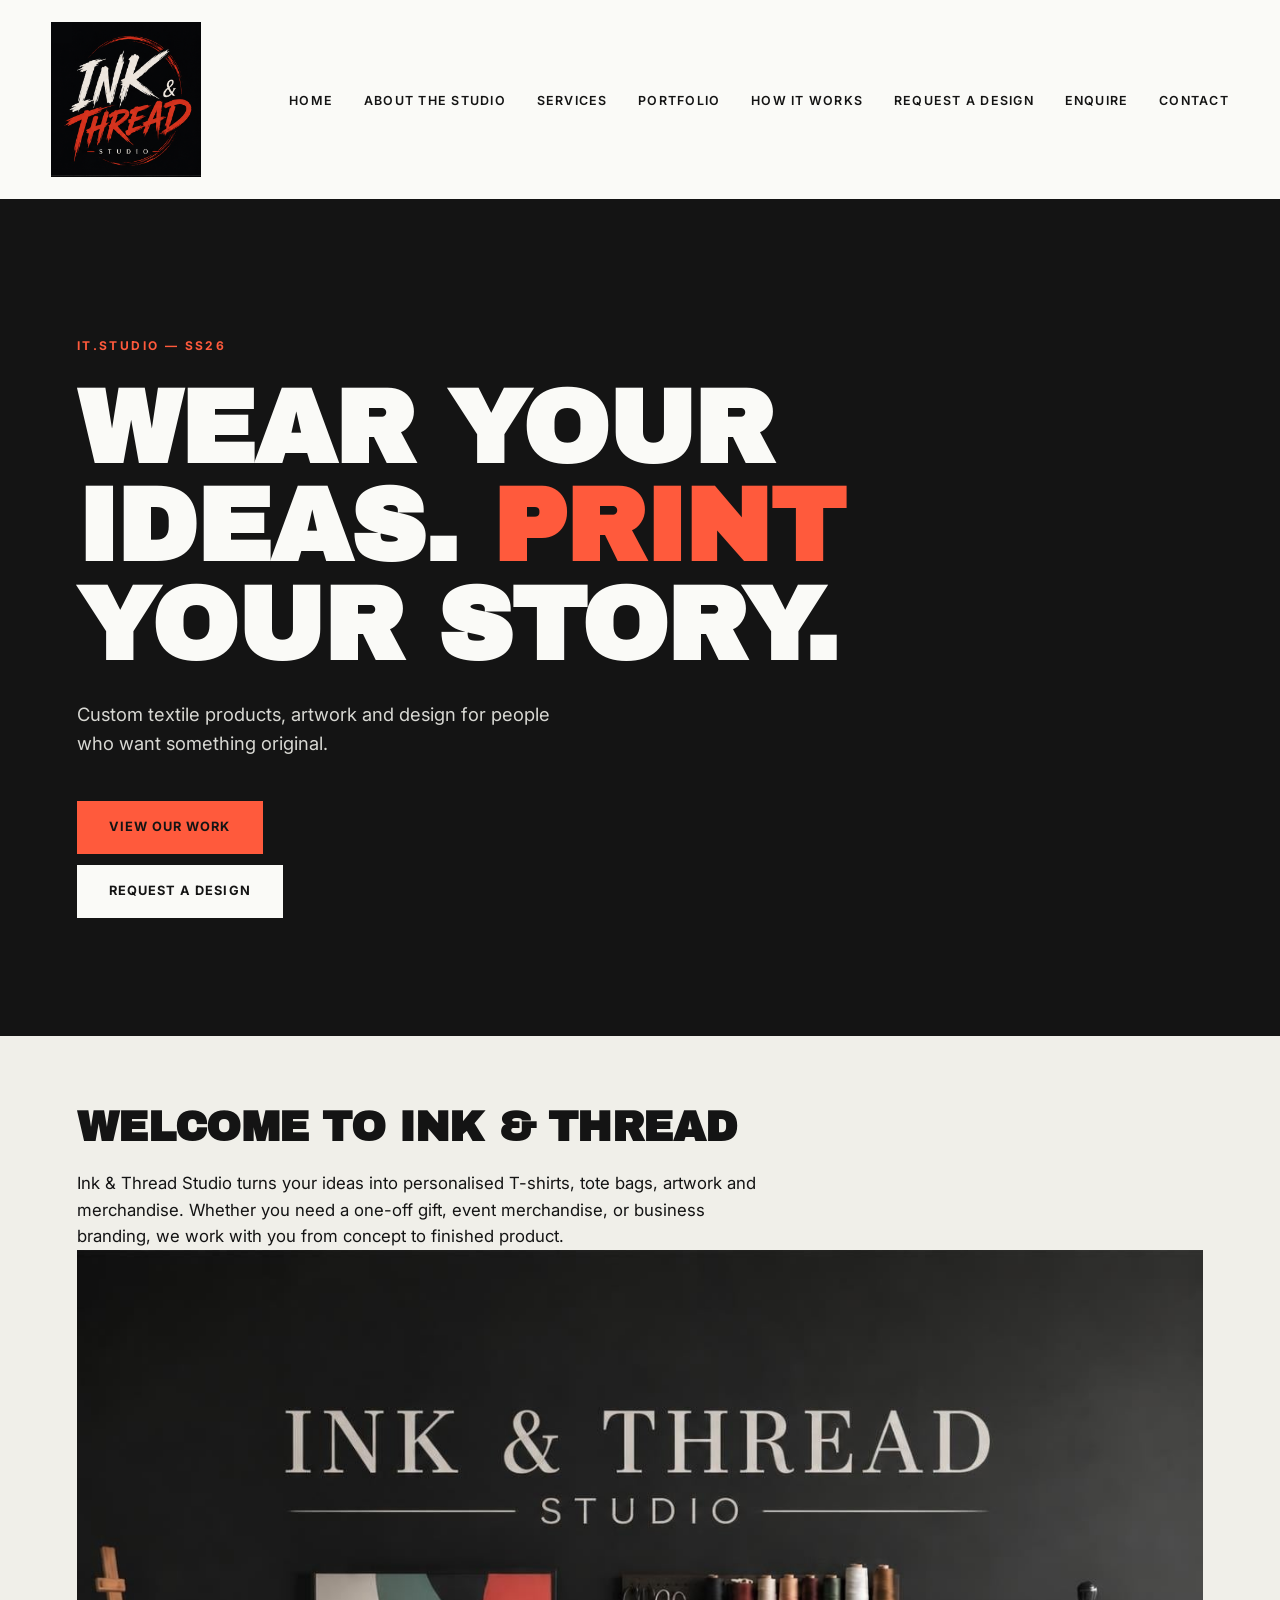
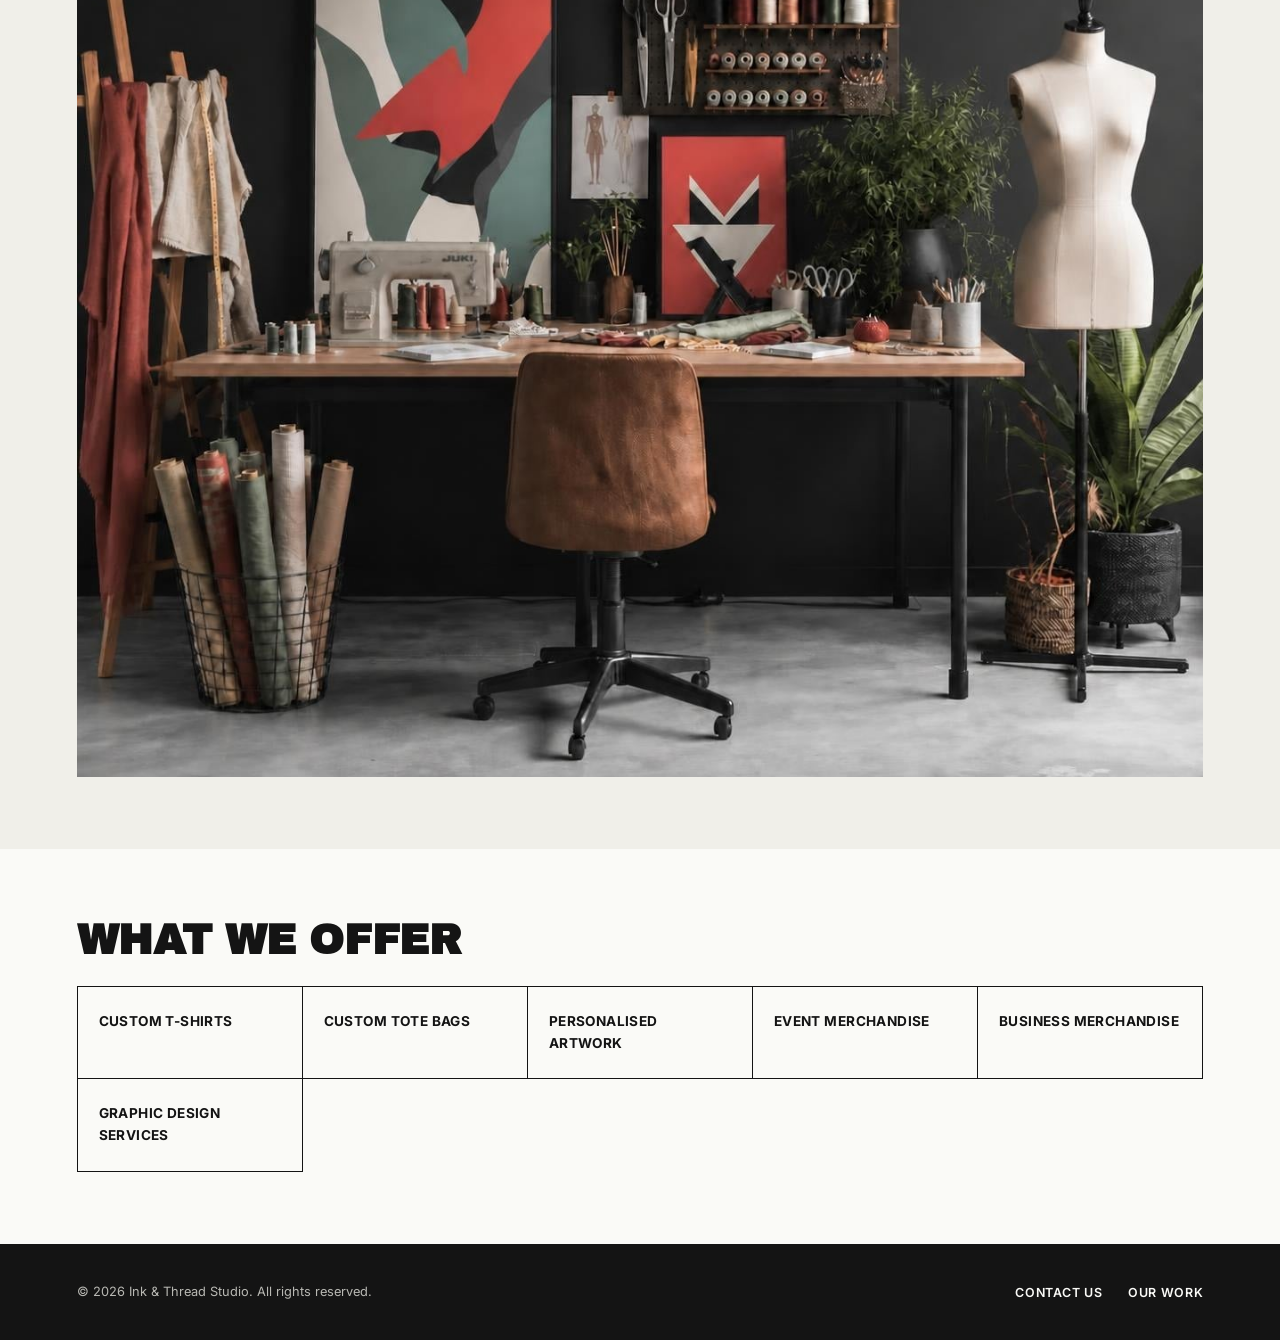
<file: ink-thread-website/index.html>
<!DOCTYPE html>
<html lang="en">
<head>
    <meta charset="UTF-8">
    <meta name="viewport" content="width=device-width, initial-scale=1.0">
    <title>Ink & Thread Studio | Home</title>
    <meta name="description" content="Ink & Thread Studio - custom T-shirts, tote bags, artwork and graphic design for individuals and businesses.">

    <link rel="preconnect" href="https://fonts.googleapis.com">
    <link rel="preconnect" href="https://fonts.gstatic.com" crossorigin>
    <link href="https://fonts.googleapis.com/css2?family=Archivo+Black&family=Inter:wght@400;500;600;700&display=swap" rel="stylesheet">
    <link rel="stylesheet" href="css/style.css">
</head>
<body>

    <!-- Site header: logo and main navigation, identical across every page -->
    <header>
        <div class="header-inner">
            <div class="logo">
    <a href="index.html">
        <img src="images/logo4.png" alt="Ink & Thread Studio">
    </a>
</div>
            <input type="checkbox" id="nav-toggle" class="nav-toggle">
            <label for="nav-toggle" class="nav-toggle-label" aria-label="Toggle navigation">
                <span></span>
            </label>
            <nav>
                <ul>
                <li><a href="index.html">Home</a></li>
                <li><a href="about.html">About the Studio</a></li>
                <li><a href="services.html">Services</a></li>
                <li><a href="portfolio.html">Portfolio</a></li>
                <li><a href="how-it-works.html">How It Works</a></li>
                <li><a href="request-design.html">Request a Design</a></li>
                <li><a href="enquiry.html">Enquire</a></li>
                <li><a href="contact.html">Contact</a></li>
                </ul>
            </nav>
        </div>
    </header>

    <!-- Main page content -->
    <main>
        <!-- Hero section: introduces the studio with its tagline and primary calls-to-action -->
        <section class="hero">
            <h1>Wear Your Ideas. <span class="accent">Print</span> Your Story.</h1>
            <p>Custom textile products, artwork and design for people who want something original.</p>
            <a href="portfolio.html" class="btn">View Our Work</a>
            <a href="request-design.html" class="btn">Request a Design</a>
        </section>

        <!-- Brief welcome message summarising what Ink & Thread Studio offers -->
        <section class="intro">
            <h2>Welcome to Ink & Thread</h2>
            <p>
                Ink & Thread Studio turns your ideas into personalised T-shirts, tote bags, artwork
                and merchandise. Whether you need a one-off gift, event merchandise, or business
                branding, we work with you from concept to finished product.
            </p>
            <img src="images/studio-workbench.jpg" alt="Ink & Thread Studio workbench with fabric samples, ink and a half-finished custom T-shirt print">
        </section>

        <!-- Quick-glance overview of the core services, linking visitors to the full Services page -->
        <section class="featured-services">
            <h2>What We Offer</h2>
            <ul>
                <li>Custom T-Shirts</li>
                <li>Custom Tote Bags</li>
                <li>Personalised Artwork</li>
                <li>Event Merchandise</li>
                <li>Business Merchandise</li>
                <li>Graphic Design Services</li>
            </ul>
        </section>
    </main>

    <!-- Site footer: copyright and quick links -->
    <footer>
        <p>&copy; 2026 Ink & Thread Studio. All rights reserved.</p>
        <nav>
            <ul>
                <li><a href="contact.html">Contact Us</a></li>
                <li><a href="portfolio.html">Our Work</a></li>
            </ul>
        </nav>
    </footer>

    <script src="js/script.js"></script>
</body>
</html>
</file>
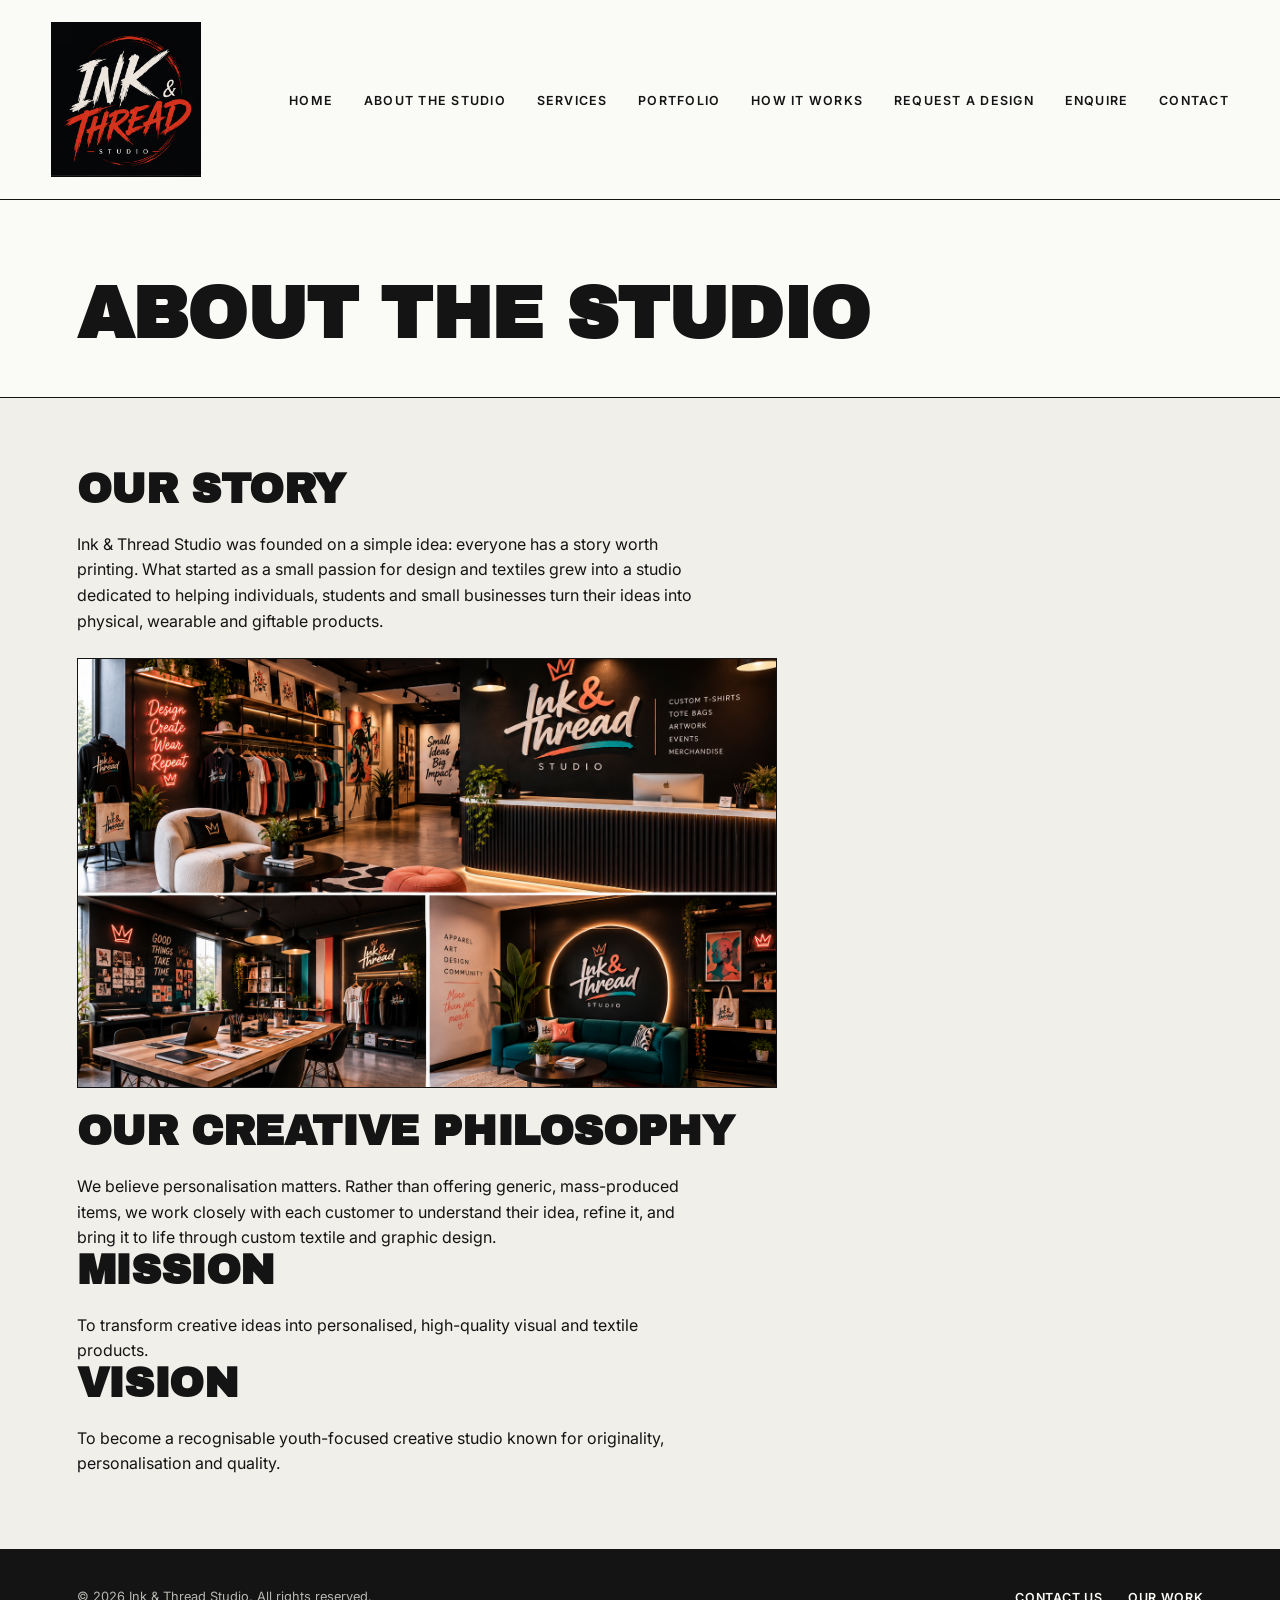
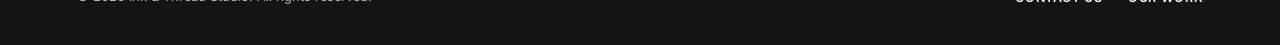
<file: ink-thread-website/about.html>
<!DOCTYPE html>
<html lang="en">
<head>
    <meta charset="UTF-8">
    <meta name="viewport" content="width=device-width, initial-scale=1.0">
    <title>Ink & Thread Studio | About the Studio</title>
    <meta name="description" content="Learn about Ink & Thread Studio's creative philosophy and approach to personalised design.">

    <link rel="preconnect" href="https://fonts.googleapis.com">
    <link rel="preconnect" href="https://fonts.gstatic.com" crossorigin>
    <link href="https://fonts.googleapis.com/css2?family=Archivo+Black&family=Inter:wght@400;500;600;700&display=swap" rel="stylesheet">
    <link rel="stylesheet" href="css/style.css">
</head>
<body>

    <!-- Site header: logo and main navigation, identical across every page -->
    <header>
        <div class="header-inner">
            <div class="logo">
    <a href="index.html">
        <img src="images/logo4.png" alt="Ink & Thread Studio">
    </a>
</div>
            <input type="checkbox" id="nav-toggle" class="nav-toggle">
            <label for="nav-toggle" class="nav-toggle-label" aria-label="Toggle navigation">
                <span></span>
            </label>
            <nav>
                <ul>
                <li><a href="index.html">Home</a></li>
                <li><a href="about.html">About the Studio</a></li>
                <li><a href="services.html">Services</a></li>
                <li><a href="portfolio.html">Portfolio</a></li>
                <li><a href="how-it-works.html">How It Works</a></li>
                <li><a href="request-design.html">Request a Design</a></li>
                <li><a href="enquiry.html">Enquire</a></li>
                <li><a href="contact.html">Contact</a></li>
                </ul>
            </nav>
        </div>
    </header>

    <!-- Main page content -->
    <main>
        <!-- Page title and short introductory description for this page -->
        <section class="page-heading">
            <h1>About the Studio</h1>
        </section>

        <!-- Studio background, creative philosophy, mission and vision statements -->
        <section class="about-content">
            <h2>Our Story</h2>
            <p>
                Ink & Thread Studio was founded on a simple idea: everyone has a story worth
                printing. What started as a small passion for design and textiles grew into a
                studio dedicated to helping individuals, students and small businesses turn their
                ideas into physical, wearable and giftable products.
            </p>
            <img src="images/studio-space.png" alt="Inside the Ink & Thread Studio workspace, showing design tools and printed fabric samples">

            <h2>Our Creative Philosophy</h2>
            <p>
                We believe personalisation matters. Rather than offering generic, mass-produced
                items, we work closely with each customer to understand their idea, refine it, and
                bring it to life through custom textile and graphic design.
            </p>

            <h2>Mission</h2>
            <p>To transform creative ideas into personalised, high-quality visual and textile products.</p>

            <h2>Vision</h2>
            <p>To become a recognisable youth-focused creative studio known for originality, personalisation and quality.</p>
        </section>
    </main>

    <!-- Site footer: copyright and quick links -->
    <footer>
        <p>&copy; 2026 Ink & Thread Studio. All rights reserved.</p>
        <nav>
            <ul>
                <li><a href="contact.html">Contact Us</a></li>
                <li><a href="portfolio.html">Our Work</a></li>
            </ul>
        </nav>
    </footer>

    <script src="js/script.js"></script>
</body>
</html>
</file>
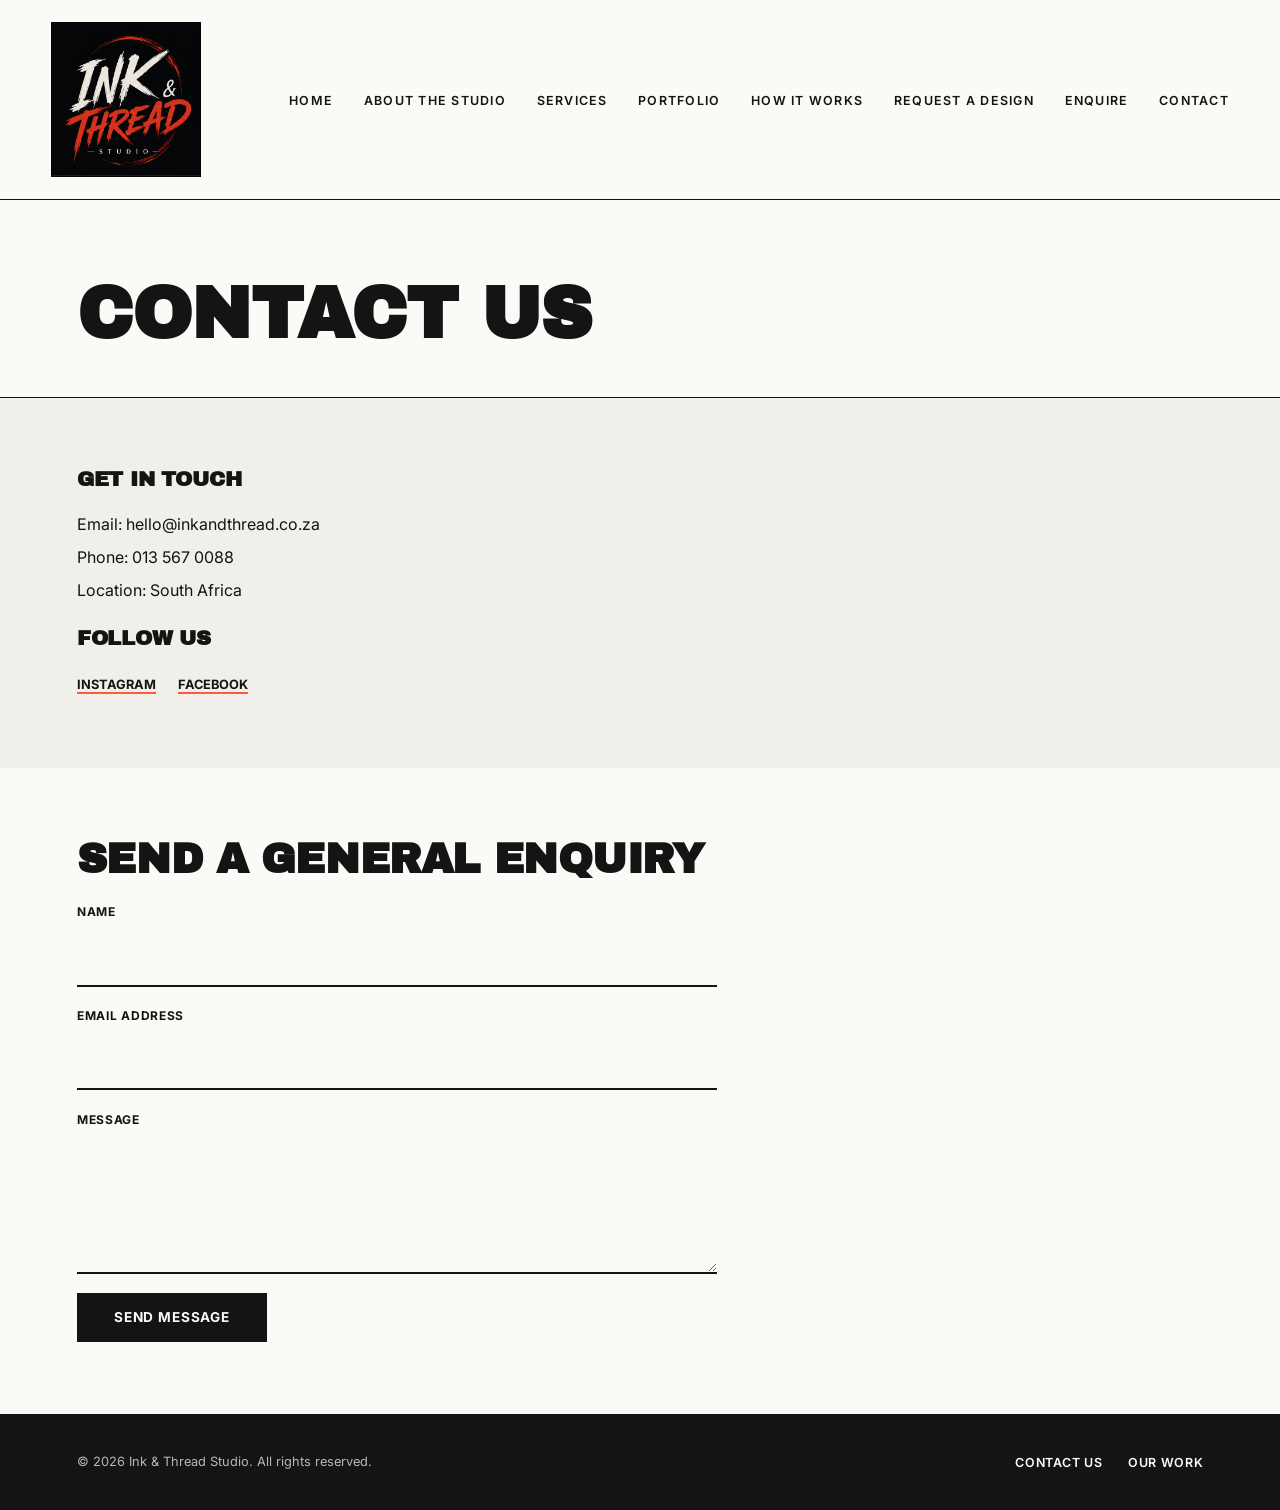
<file: ink-thread-website/contact.html>
<!DOCTYPE html>
<html lang="en">
<head>
    <meta charset="UTF-8">
    <meta name="viewport" content="width=device-width, initial-scale=1.0">
    <title>Ink & Thread Studio | Contact</title>
    <meta name="description" content="Get in touch with Ink & Thread Studio.">

    <link rel="preconnect" href="https://fonts.googleapis.com">
    <link rel="preconnect" href="https://fonts.gstatic.com" crossorigin>
    <link href="https://fonts.googleapis.com/css2?family=Archivo+Black&family=Inter:wght@400;500;600;700&display=swap" rel="stylesheet">
    <link rel="stylesheet" href="css/style.css">
</head>
<body>

    <!-- Site header: logo and main navigation, identical across every page -->
    <header>
        <div class="header-inner">
            <div class="logo">
    <a href="index.html">
        <img src="images/logo4.png" alt="Ink & Thread Studio">
    </a>
</div>
            <input type="checkbox" id="nav-toggle" class="nav-toggle">
            <label for="nav-toggle" class="nav-toggle-label" aria-label="Toggle navigation">
                <span></span>
            </label>
            <nav>
                <ul>
                <li><a href="index.html">Home</a></li>
                <li><a href="about.html">About the Studio</a></li>
                <li><a href="services.html">Services</a></li>
                <li><a href="portfolio.html">Portfolio</a></li>
                <li><a href="how-it-works.html">How It Works</a></li>
                <li><a href="request-design.html">Request a Design</a></li>
                <li><a href="enquiry.html">Enquire</a></li>
                <li><a href="contact.html">Contact</a></li>
                </ul>
            </nav>
        </div>
    </header>

    <!-- Main page content -->
    <main>
        <!-- Page title and short introductory description for this page -->
        <section class="page-heading">
            <h1>Contact Us</h1>
        </section>

        <!-- Studio contact information and social media links -->
        <section class="contact-details">
            <h2>Get in Touch</h2>
            <p>Email: <a href="mailto:hello@inkandthread.co.za">hello@inkandthread.co.za</a></p>
            <p>Phone: 013 567 0088</p>
            <p>Location: South Africa</p>

<h2>Follow Us</h2>
            <ul class="social-links">
                <li><a href="#">Instagram</a></li>
                <li><a href="#">Facebook</a></li>
            </ul>
        </section>

        <!-- General enquiry form for visitors with a quick question -->
        <section class="contact-form">
            <h2>Send a General Enquiry</h2>
            <form action="#" method="post">
                <label for="name">Name</label>
                <input type="text" id="name" name="name" required>

                <label for="email">Email Address</label>
                <input type="email" id="email" name="email" required>

                <label for="message">Message</label>
                <textarea id="message" name="message" rows="5" required></textarea>

                <button type="submit">Send Message</button>
            </form>
        </section>
    </main>

    <!-- Site footer: copyright and quick links -->
    <footer>
        <p>&copy; 2026 Ink & Thread Studio. All rights reserved.</p>
        <nav>
            <ul>
                <li><a href="contact.html">Contact Us</a></li>
                <li><a href="portfolio.html">Our Work</a></li>
            </ul>
        </nav>
    </footer>

    <script src="js/script.js"></script>
</body>
</html>
</file>
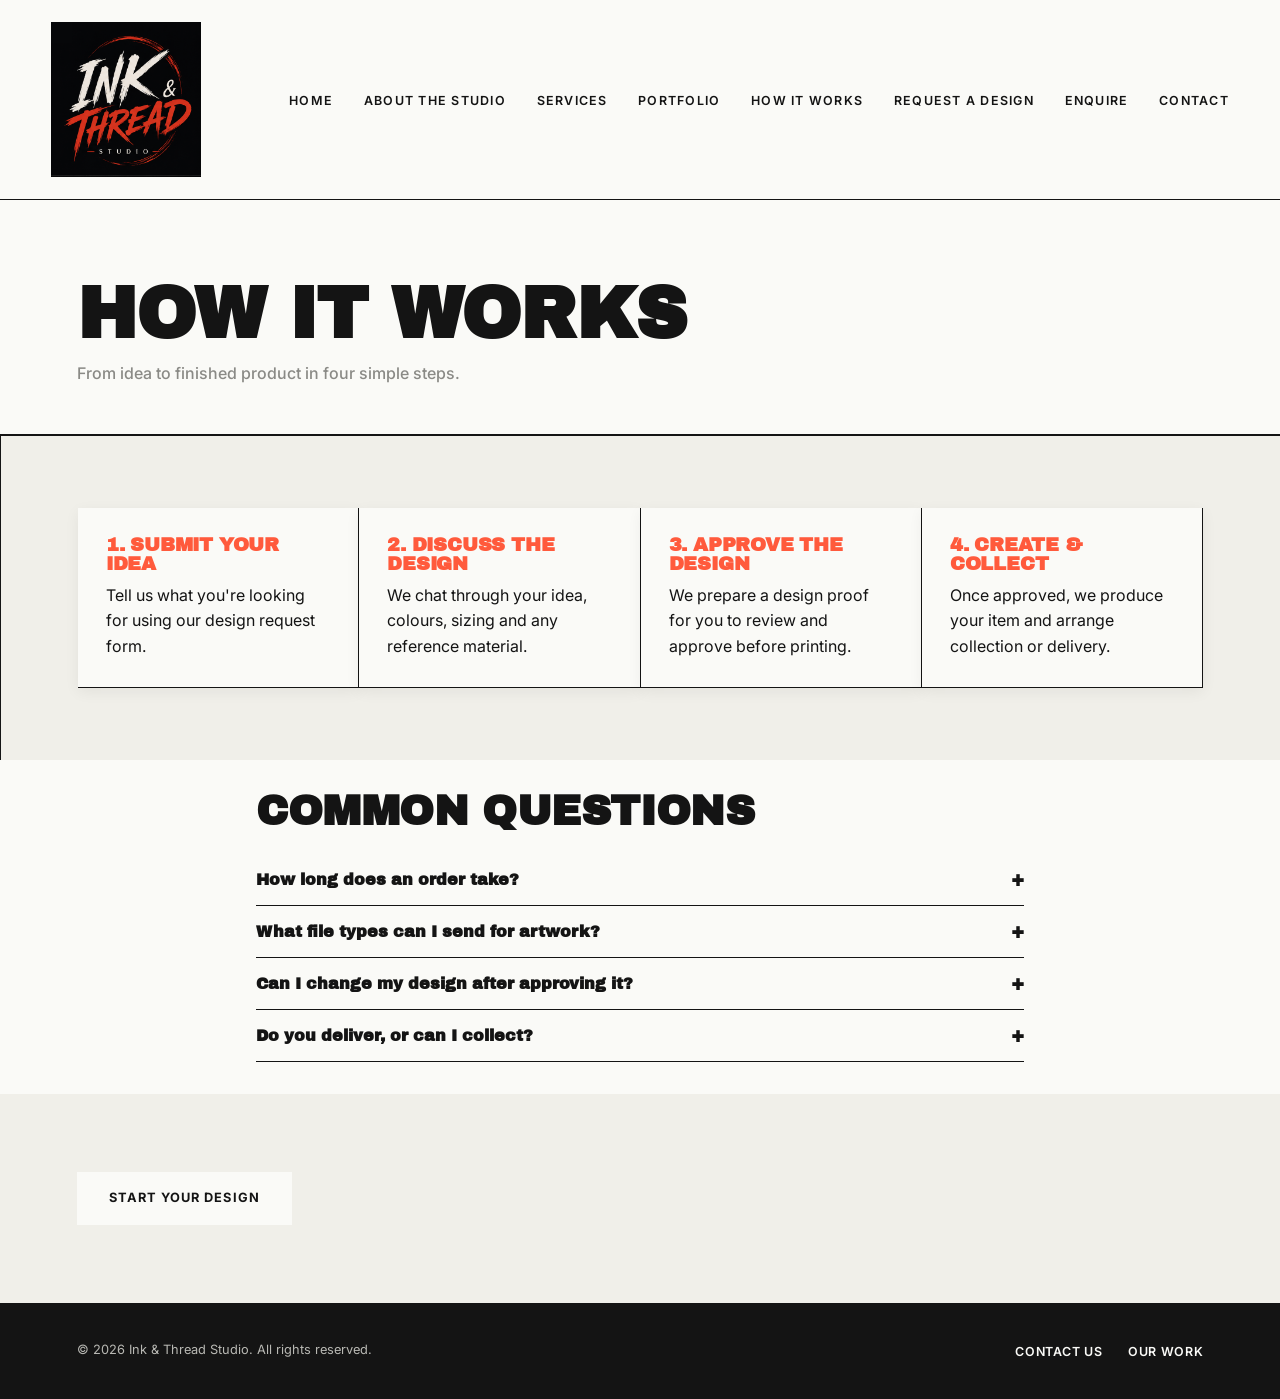
<file: ink-thread-website/how-it-works.html>
<!DOCTYPE html>
<html lang="en">
<head>
    <meta charset="UTF-8">
    <meta name="viewport" content="width=device-width, initial-scale=1.0">
    <title>Ink & Thread Studio | How It Works</title>
    <meta name="description" content="Our simple four-step process from idea to finished custom product, with answers to common questions.">

    <link rel="preconnect" href="https://fonts.googleapis.com">
    <link rel="preconnect" href="https://fonts.gstatic.com" crossorigin>
    <link href="https://fonts.googleapis.com/css2?family=Archivo+Black&family=Inter:wght@400;500;600;700&display=swap" rel="stylesheet">
    <link rel="stylesheet" href="css/style.css">
</head>
<body>

    <!-- Site header: logo and main navigation, identical across every page -->
    <header>
        <div class="header-inner">
            <div class="logo">
    <a href="index.html">
        <img src="images/logo4.png" alt="Ink & Thread Studio">
    </a>
</div>
            <input type="checkbox" id="nav-toggle" class="nav-toggle">
            <label for="nav-toggle" class="nav-toggle-label" aria-label="Toggle navigation">
                <span></span>
            </label>
            <nav>
                <ul>
                <li><a href="index.html">Home</a></li>
                <li><a href="about.html">About the Studio</a></li>
                <li><a href="services.html">Services</a></li>
                <li><a href="portfolio.html">Portfolio</a></li>
                <li><a href="how-it-works.html">How It Works</a></li>
                <li><a href="request-design.html">Request a Design</a></li>
                <li><a href="enquiry.html">Enquire</a></li>
                <li><a href="contact.html">Contact</a></li>
                </ul>
            </nav>
        </div>
    </header>

    <!-- Main page content -->
    <main>
        <!-- Page title and short introductory description for this page -->
        <section class="page-heading">
            <h1>How It Works</h1>
            <p>From idea to finished product in four simple steps.</p>
        </section>

        <!-- The four-step custom order process, from idea to finished product -->
        <section class="process-steps">
            <article class="step">
                <h2>1. Submit Your Idea</h2>
                <p>Tell us what you're looking for using our design request form.</p>
            </article>

            <article class="step">
                <h2>2. Discuss the Design</h2>
                <p>We chat through your idea, colours, sizing and any reference material.</p>
            </article>

            <article class="step">
                <h2>3. Approve the Design</h2>
                <p>We prepare a design proof for you to review and approve before printing.</p>
            </article>

            <article class="step">
                <h2>4. Create & Collect</h2>
                <p>Once approved, we produce your item and arrange collection or delivery.</p>
            </article>
        </section>

        <!-- Common questions. Each button opens or closes its answer. js/accordion.js does the work.
             aria-expanded tells screen readers whether the answer is open; aria-controls links the button to its answer. -->
        <section class="faq-accordion">
            <h2>Common Questions</h2>

            <div class="accordion">
                <div class="accordion-item">
                    <h3>
                        <button type="button" class="accordion-button" aria-expanded="false" aria-controls="faq-turnaround">
                            How long does an order take?
                        </button>
                    </h3>
                    <div class="accordion-panel" id="faq-turnaround" hidden>
                        <p>Turnaround depends on the product and the quantity. Once a design is approved, most items are ready within a few working days. Use the enquiry form to ask for an estimate for your order.</p>
                    </div>
                </div>

                <div class="accordion-item">
                    <h3>
                        <button type="button" class="accordion-button" aria-expanded="false" aria-controls="faq-artwork">
                            What file types can I send for artwork?
                        </button>
                    </h3>
                    <div class="accordion-panel" id="faq-artwork" hidden>
                        <p>Send your artwork as a PNG, JPG or PDF. Larger, high-resolution files print more clearly. If you only have a small image, tell us in the design description and we will check it before printing.</p>
                    </div>
                </div>

                <div class="accordion-item">
                    <h3>
                        <button type="button" class="accordion-button" aria-expanded="false" aria-controls="faq-changes">
                            Can I change my design after approving it?
                        </button>
                    </h3>
                    <div class="accordion-panel" id="faq-changes" hidden>
                        <p>Small changes can be made before printing starts. Once an item is in production, changes may not be possible, so please check your design proof carefully before approving it.</p>
                    </div>
                </div>

                <div class="accordion-item">
                    <h3>
                        <button type="button" class="accordion-button" aria-expanded="false" aria-controls="faq-delivery">
                            Do you deliver, or can I collect?
                        </button>
                    </h3>
                    <div class="accordion-panel" id="faq-delivery" hidden>
                        <p>You can choose to collect your order or have it delivered. We will confirm the delivery options and costs once your order is approved.</p>
                    </div>
                </div>
            </div>
        </section>

        <section class="cta">
            <a href="request-design.html" class="btn">Start Your Design</a>
        </section>
    </main>

    <!-- Site footer: copyright and quick links -->
    <footer>
        <p>&copy; 2026 Ink & Thread Studio. All rights reserved.</p>
        <nav>
            <ul>
                <li><a href="contact.html">Contact Us</a></li>
                <li><a href="portfolio.html">Our Work</a></li>
            </ul>
        </nav>
    </footer>

    <script src="js/script.js"></script>
    <script src="js/accordion.js"></script>
</body>
</html>
</file>
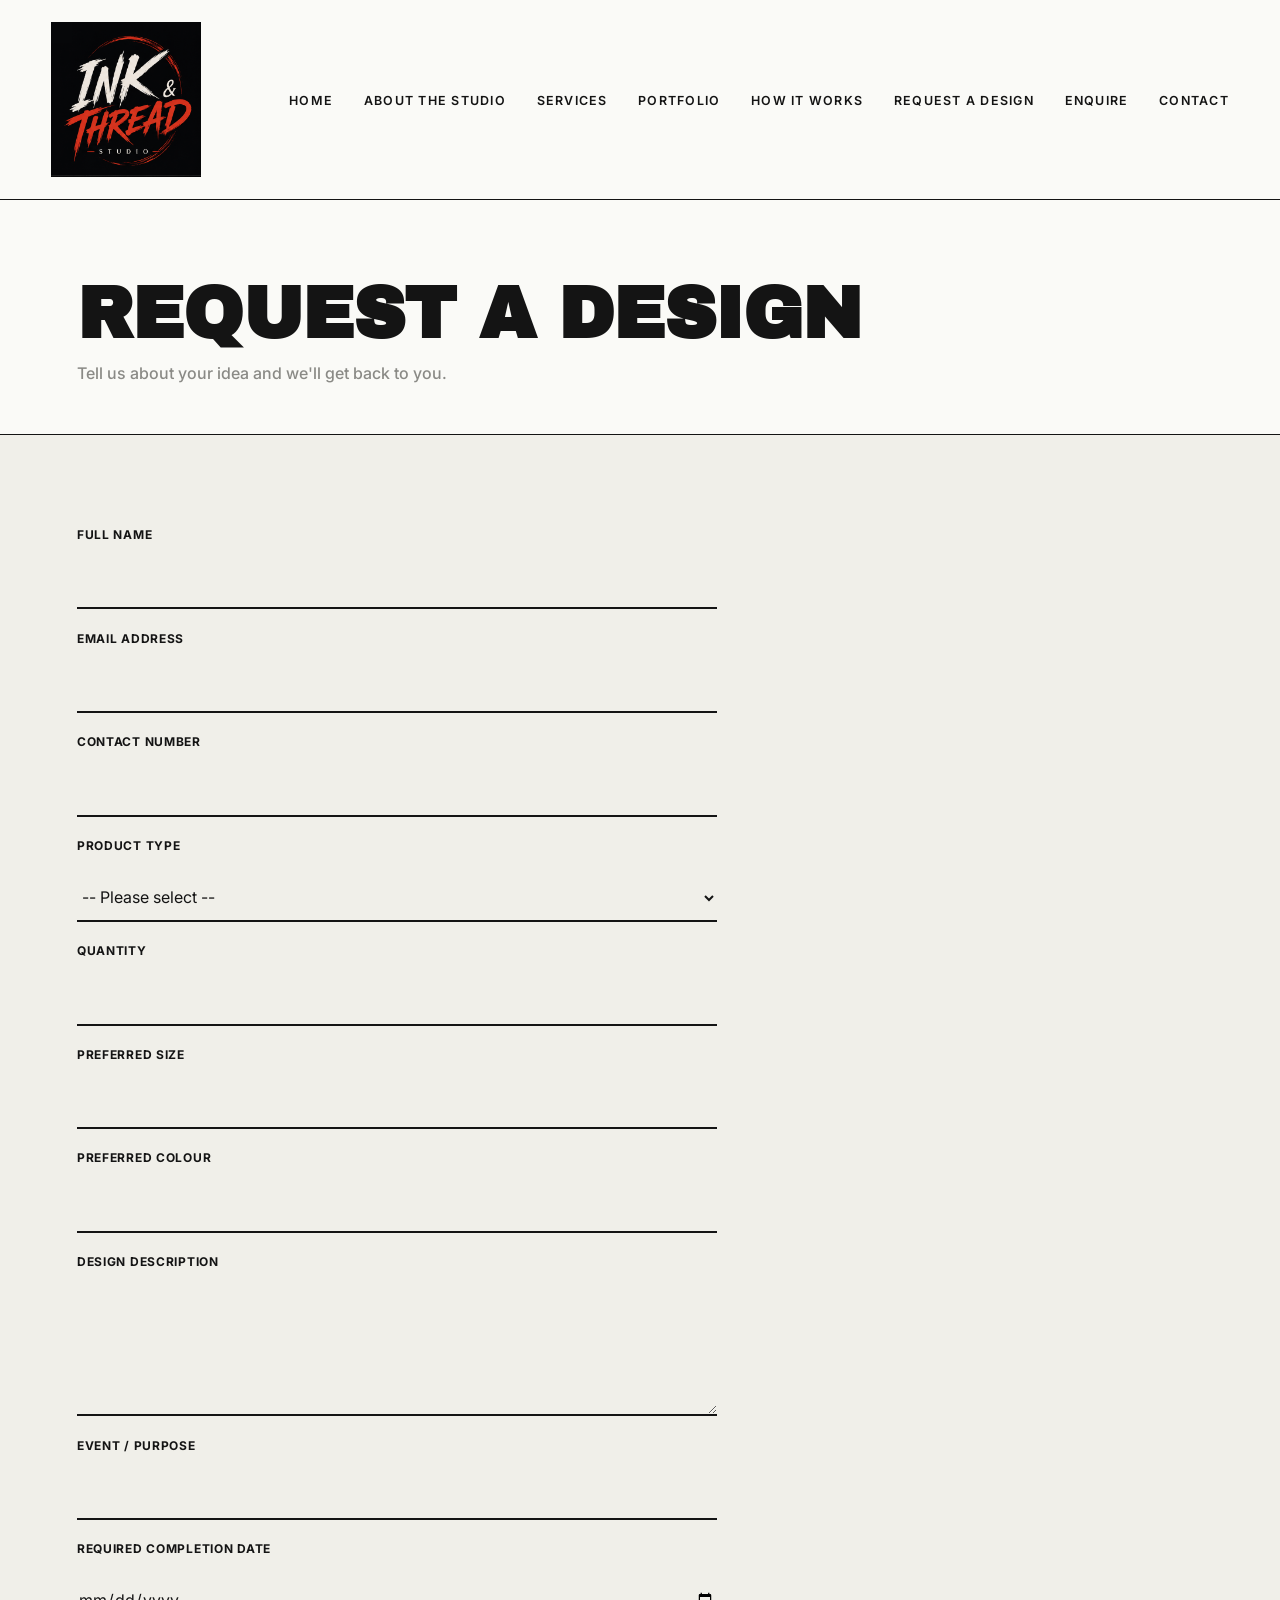
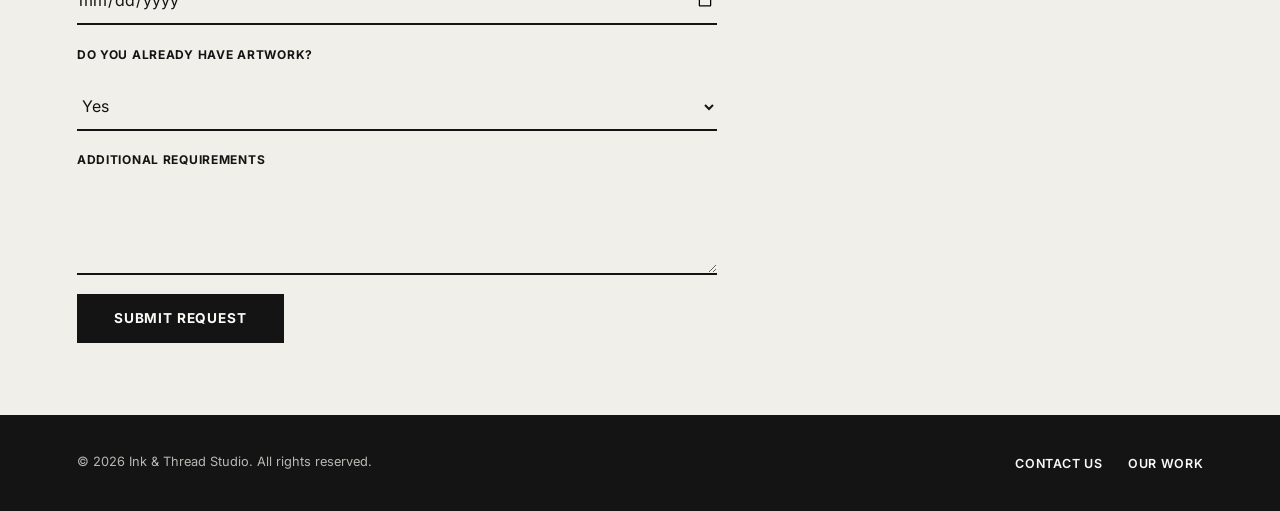
<file: ink-thread-website/request-design.html>
<!DOCTYPE html>
<html lang="en">
<head>
    <meta charset="UTF-8">
    <meta name="viewport" content="width=device-width, initial-scale=1.0">
    <title>Ink & Thread Studio | Request a Design</title>
    <meta name="description" content="Submit a custom design request to Ink & Thread Studio.">

    <link rel="preconnect" href="https://fonts.googleapis.com">
    <link rel="preconnect" href="https://fonts.gstatic.com" crossorigin>
    <link href="https://fonts.googleapis.com/css2?family=Archivo+Black&family=Inter:wght@400;500;600;700&display=swap" rel="stylesheet">
    <link rel="stylesheet" href="css/style.css">
</head>
<body>

    <!-- Site header: logo and main navigation, identical across every page -->
    <header>
        <div class="header-inner">
            <div class="logo">
    <a href="index.html">
        <img src="images/logo4.png" alt="Ink & Thread Studio">
    </a>
</div>
            <input type="checkbox" id="nav-toggle" class="nav-toggle">
            <label for="nav-toggle" class="nav-toggle-label" aria-label="Toggle navigation">
                <span></span>
            </label>
            <nav>
                <ul>
                <li><a href="index.html">Home</a></li>
                <li><a href="about.html">About the Studio</a></li>
                <li><a href="services.html">Services</a></li>
                <li><a href="portfolio.html">Portfolio</a></li>
                <li><a href="how-it-works.html">How It Works</a></li>
                <li><a href="request-design.html">Request a Design</a></li>
                <li><a href="enquiry.html">Enquire</a></li>
                <li><a href="contact.html">Contact</a></li>
                </ul>
            </nav>
        </div>
    </header>

    <!-- Main page content -->
    <main>
        <!-- Page title and short introductory description for this page -->
        <section class="page-heading">
            <h1>Request a Design</h1>
            <p>Tell us about your idea and we'll get back to you.</p>
        </section>

        <!-- Custom design request form collecting full order details from the customer -->
        <section class="design-form">
            <!-- action="#" and method="post" are placeholders: real form handling/validation logic is added in Part 3 -->
            <form action="#" method="post">

                <!-- Contact details: how the studio gets back to the customer -->
                <label for="fullname">Full Name</label>
                <input type="text" id="fullname" name="fullname" required>

                <label for="email">Email Address</label>
                <input type="email" id="email" name="email" required>

                <label for="phone">Contact Number</label>
                <input type="tel" id="phone" name="phone" required>

                <!-- Order details: what is being made, how many, and preferred look -->
                <label for="product-type">Product Type</label>
                <select id="product-type" name="product-type" required>
                    <option value="">-- Please select --</option>
                    <option value="tshirt">Custom T-Shirt</option>
                    <option value="tote">Tote Bag</option>
                    <option value="artwork">Personalised Artwork</option>
                    <option value="event">Event Merchandise</option>
                    <option value="business">Business Merchandise</option>
                </select>

                <label for="quantity">Quantity</label>
                <input type="number" id="quantity" name="quantity" min="1" required>

                <label for="size">Preferred Size</label>
                <input type="text" id="size" name="size">

                <label for="colour">Preferred Colour</label>
                <input type="text" id="colour" name="colour">

                <!-- Creative brief: the actual design idea and context behind the order -->
                <label for="description">Design Description</label>
                <textarea id="description" name="description" rows="5" required></textarea>

                <label for="purpose">Event / Purpose</label>
                <input type="text" id="purpose" name="purpose">

                <label for="deadline">Required Completion Date</label>
                <input type="date" id="deadline" name="deadline">

                <label for="artwork">Do you already have artwork?</label>
                <select id="artwork" name="artwork">
                    <option value="yes">Yes</option>
                    <option value="no">No</option>
                </select>

                <label for="additional">Additional Requirements</label>
                <textarea id="additional" name="additional" rows="3"></textarea>

                <button type="submit">Submit Request</button>
            </form>
        </section>
    </main>

    <!-- Site footer: copyright and quick links -->
    <footer>
        <p>&copy; 2026 Ink & Thread Studio. All rights reserved.</p>
        <nav>
            <ul>
                <li><a href="contact.html">Contact Us</a></li>
                <li><a href="portfolio.html">Our Work</a></li>
            </ul>
        </nav>
    </footer>

    <script src="js/script.js"></script>
</body>
</html>
</file>
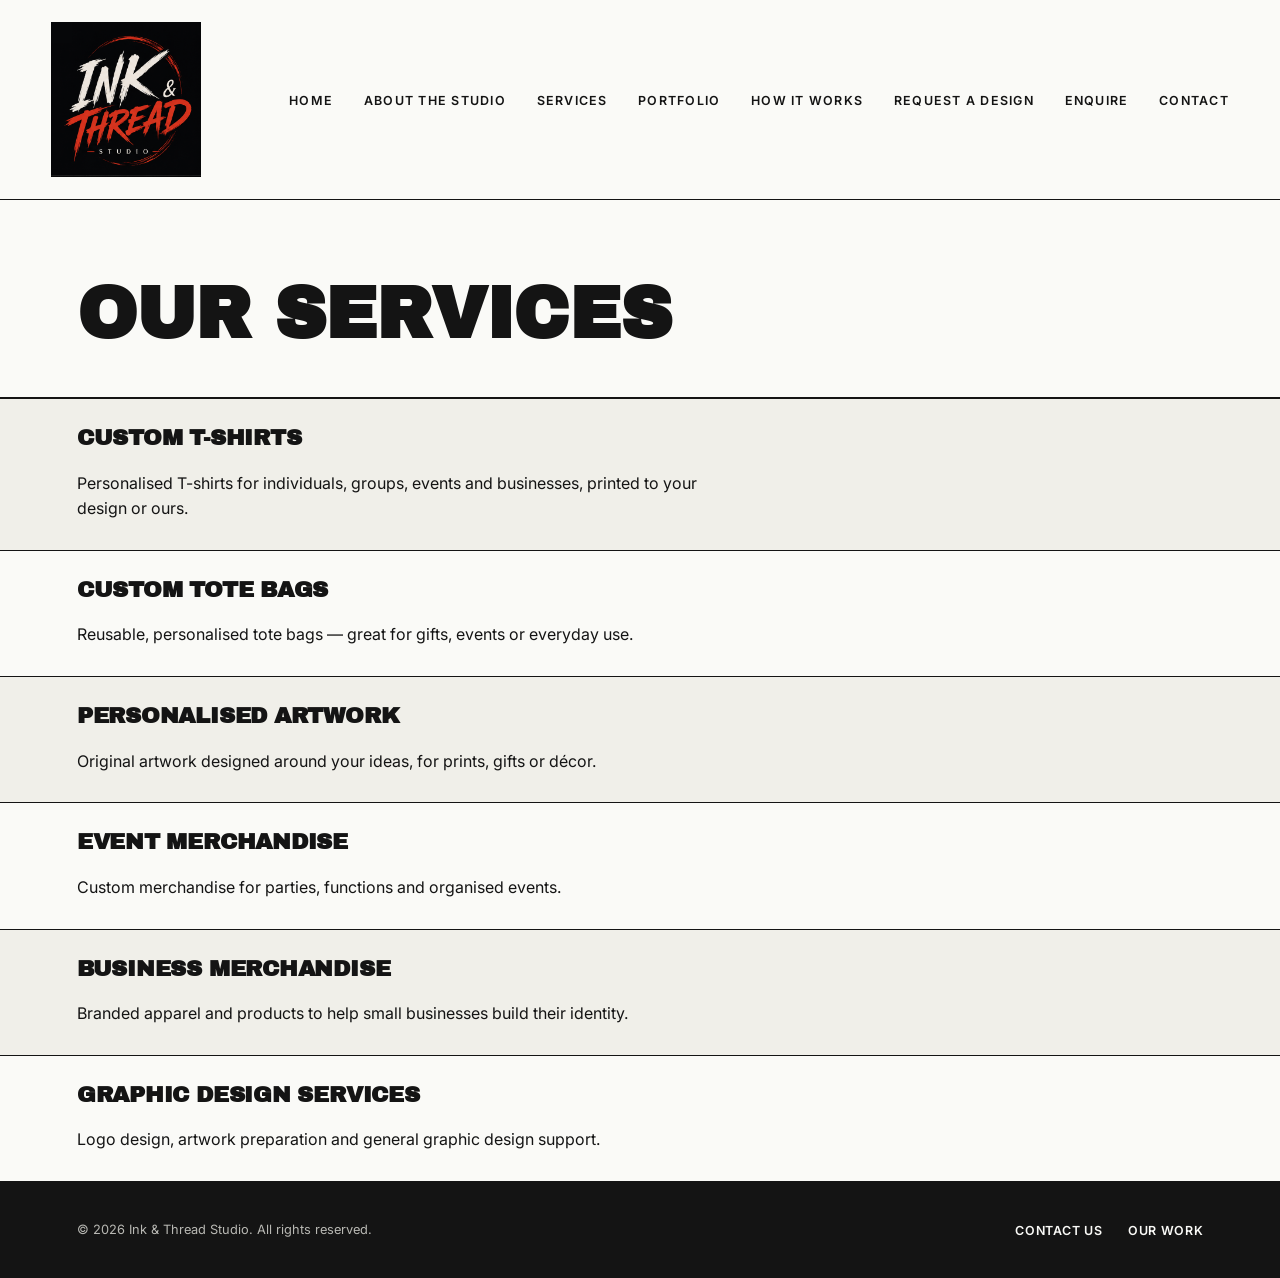
<file: ink-thread-website/services.html>
<!DOCTYPE html>
<html lang="en">
<head>
    <meta charset="UTF-8">
    <meta name="viewport" content="width=device-width, initial-scale=1.0">
    <title>Ink & Thread Studio | Services</title>
    <meta name="description" content="Explore Ink & Thread Studio's services: custom T-shirts, tote bags, artwork, merchandise and graphic design.">

    <link rel="preconnect" href="https://fonts.googleapis.com">
    <link rel="preconnect" href="https://fonts.gstatic.com" crossorigin>
    <link href="https://fonts.googleapis.com/css2?family=Archivo+Black&family=Inter:wght@400;500;600;700&display=swap" rel="stylesheet">
    <link rel="stylesheet" href="css/style.css">
</head>
<body>

    <!-- Site header: logo and main navigation, identical across every page -->
    <header>
        <div class="header-inner">
            <div class="logo">
    <a href="index.html">
        <img src="images/logo4.png" alt="Ink & Thread Studio">
    </a>
</div>
            <input type="checkbox" id="nav-toggle" class="nav-toggle">
            <label for="nav-toggle" class="nav-toggle-label" aria-label="Toggle navigation">
                <span></span>
            </label>
            <nav>
                <ul>
                <li><a href="index.html">Home</a></li>
                <li><a href="about.html">About the Studio</a></li>
                <li><a href="services.html">Services</a></li>
                <li><a href="portfolio.html">Portfolio</a></li>
                <li><a href="how-it-works.html">How It Works</a></li>
                <li><a href="request-design.html">Request a Design</a></li>
                <li><a href="enquiry.html">Enquire</a></li>
                <li><a href="contact.html">Contact</a></li>
                </ul>
            </nav>
        </div>
    </header>

    <!-- Main page content -->
    <main>
        <!-- Page title and short introductory description for this page -->
        <section class="page-heading">
            <h1>Our Services</h1>
        </section>

        <!-- Individual service offering with a short description -->
        <section class="service-item">
            <h2>Custom T-Shirts</h2>
            <p>Personalised T-shirts for individuals, groups, events and businesses, printed to your design or ours.</p>
        </section>

        <!-- Individual service offering with a short description -->
        <section class="service-item">
            <h2>Custom Tote Bags</h2>
            <p>Reusable, personalised tote bags — great for gifts, events or everyday use.</p>
        </section>

        <!-- Individual service offering with a short description -->
        <section class="service-item">
            <h2>Personalised Artwork</h2>
            <p>Original artwork designed around your ideas, for prints, gifts or décor.</p>
        </section>

        <!-- Individual service offering with a short description -->
        <section class="service-item">
            <h2>Event Merchandise</h2>
            <p>Custom merchandise for parties, functions and organised events.</p>
        </section>

        <!-- Individual service offering with a short description -->
        <section class="service-item">
            <h2>Business Merchandise</h2>
            <p>Branded apparel and products to help small businesses build their identity.</p>
        </section>

        <!-- Individual service offering with a short description -->
        <section class="service-item">
            <h2>Graphic Design Services</h2>
            <p>Logo design, artwork preparation and general graphic design support.</p>
        </section>
    </main>

    <!-- Site footer: copyright and quick links -->
    <footer>
        <p>&copy; 2026 Ink & Thread Studio. All rights reserved.</p>
        <nav>
            <ul>
                <li><a href="contact.html">Contact Us</a></li>
                <li><a href="portfolio.html">Our Work</a></li>
            </ul>
        </nav>
    </footer>

    <script src="js/script.js"></script>
</body>
</html>
</file>
<file: ink-thread-website/css/style.css>
/* =========================================================
   INK & THREAD STUDIO — "Modern Fabric Grid" theme
   Editorial, confident, fashion-magazine energy —
   portfolio treated like a swatch grid, bold shifting type.
   ========================================================= */

:root {
    --near-black: #141414;
    --off-white: #fafaf7;
    --coral: #ff5a3c;
    --teal: #2e6b5e;
    --grey: #8a8a86;

    --font-display: 'Archivo Black', sans-serif;
    --font-body: 'Inter', sans-serif;
}

/* ---------- Reset ---------- */
* { box-sizing: border-box; margin: 0; padding: 0; }

html { scroll-behavior: smooth; }

body {
    font-family: var(--font-body);
    background: var(--off-white);
    color: var(--near-black);
    line-height: 1.6;
    -webkit-font-smoothing: antialiased;
}

img { max-width: 100%; display: block; }

a { color: inherit; text-decoration: none; }

ul { list-style: none; }

h1, h2, h3 {
    font-family: var(--font-display);
    text-transform: uppercase;
    line-height: 0.95;
    letter-spacing: -0.01em;
}

/* Accessible focus state everywhere */
a:focus-visible,
button:focus-visible,
input:focus-visible,
textarea:focus-visible,
select:focus-visible {
    outline: 3px solid var(--coral);
    outline-offset: 3px;
}

/* ---------- Header ---------- */
header {
    position: sticky;
    top: 0;
    z-index: 50;
    background: var(--off-white);
    border-bottom: 1px solid var(--near-black);
}

/* .header-inner does the actual flex layout of logo / toggle / nav */
.header-inner {
    display: flex;
    flex-wrap: wrap;
    align-items: center;
    justify-content: space-between;
    gap: 1rem;
    padding: 1.4rem clamp(1.25rem, 4vw, 3.5rem);
}

header .logo a {
    display: block;
    font-family: var(--font-display);
    font-size: 1.3rem;
    text-transform: uppercase;
}

header .logo img {
    width: 150px;
    height: auto;
    display: block;
}

header .logo .amp { color: var(--coral); }

header nav ul {
    display: flex;
    flex-wrap: wrap;
    gap: clamp(1rem, 2.4vw, 2.25rem);
}

header nav a {
    position: relative;
    font-weight: 600;
    font-size: 0.78rem;
    text-transform: uppercase;
    letter-spacing: 0.1em;
}

header nav a::after {
    content: "";
    position: absolute;
    left: 0;
    bottom: -4px;
    height: 2px;
    width: 0;
    background: var(--coral);
    transition: width 0.2s ease;
}

header nav a:hover::after,
header nav a:focus-visible::after {
    width: 100%;
}

header nav a:active {
    color: var(--coral);
}

/* ---------- Mobile nav toggle (hamburger, checkbox hack) ---------- */
.nav-toggle {
    /* visually hidden but still keyboard/checkbox-functional */
    position: absolute;
    opacity: 0;
    pointer-events: none;
}

.nav-toggle-label {
    display: none;
    width: 28px;
    height: 20px;
    position: relative;
    cursor: pointer;
    z-index: 60;
}

.nav-toggle-label span,
.nav-toggle-label span::before,
.nav-toggle-label span::after {
    content: "";
    position: absolute;
    left: 0;
    width: 100%;
    height: 2px;
    background: var(--near-black);
    transition: transform 0.2s ease, opacity 0.2s ease;
}

.nav-toggle-label span { top: 9px; }
.nav-toggle-label span::before { top: -8px; }
.nav-toggle-label span::after { top: 8px; }

.nav-toggle:checked ~ .nav-toggle-label span {
    background: transparent;
}

.nav-toggle:checked ~ .nav-toggle-label span::before {
    transform: translateY(8px) rotate(45deg);
    background: var(--coral);
}

.nav-toggle:checked ~ .nav-toggle-label span::after {
    transform: translateY(-8px) rotate(-45deg);
    background: var(--coral);
}

.nav-toggle-label:focus-visible {
    outline: 3px solid var(--coral);
    outline-offset: 3px;
}

/* ---------- Hero (homepage) ---------- */
.hero {
    position: relative;
    background: var(--near-black);
    color: var(--off-white);
    padding: clamp(4rem, 11vw, 8.5rem) clamp(1.25rem, 6vw, 5rem) clamp(4.5rem, 10vw, 7rem);
    display: flex;
    flex-direction: column;
    align-items: flex-start;
}

.hero::before {
    content: "IT.STUDIO — SS26";
    display: block;
    font-family: var(--font-body);
    font-weight: 700;
    font-size: 0.75rem;
    letter-spacing: 0.2em;
    color: var(--coral);
    margin-bottom: 1.5rem;
}

.hero h1 {
    font-size: clamp(2.8rem, 9vw, 6.5rem);
    max-width: 14ch;
    margin-bottom: 1.5rem;
}

.hero h1 .accent { color: var(--coral); -webkit-text-stroke: 0; }

.hero p {
    max-width: 42ch;
    font-size: clamp(1rem, 1.6vw, 1.15rem);
    font-weight: 400;
    color: #d8d8d3;
    margin-bottom: 2.25rem;
}

/* ---------- Buttons ---------- */
.btn {
    position: relative;
    display: inline-block;
    font-family: var(--font-body);
    font-weight: 700;
    font-size: 0.8rem;
    text-transform: uppercase;
    letter-spacing: 0.08em;
    color: var(--near-black);
    background: var(--off-white);
    border: 2px solid var(--off-white);
    padding: 0.9rem 1.9rem;
    margin: 0.35rem 0.6rem 0.35rem 0;
    transition: background 0.2s ease, color 0.2s ease, border-color 0.2s ease, transform 0.1s ease;
}

.hero .btn:first-of-type {
    background: var(--coral);
    border-color: var(--coral);
    color: var(--near-black);
}

.btn:hover, .btn:focus-visible {
    background: transparent;
    color: var(--off-white);
}

.hero .btn:first-of-type:hover {
    color: var(--coral);
}
.about-content img,
.hero img {
    width: 100%;
    max-width: 700px;
    height: 430px;
    object-fit: cover;
    margin: 1.5rem 0;
    border: 1px solid var(--near-black);
}


/* :active gives immediate "pressed" feedback the moment a button is
   clicked/tapped, distinct from the :hover state that precedes it */
.btn:active {
    transform: scale(0.96);
}

/* ---------- Page heading (inner pages) ---------- */
.page-heading {
    background: var(--off-white);
    padding: clamp(3rem, 7vw, 5rem) clamp(1.25rem, 6vw, 5rem) clamp(2rem, 5vw, 3rem);
    border-bottom: 1px solid var(--near-black);
}

.page-heading h1 {
    font-size: clamp(2.4rem, 7vw, 4.5rem);
    color: var(--near-black);
}

.page-heading p {
    margin-top: 0.75rem;
    color: var(--grey);
    max-width: 50ch;
    font-weight: 500;
}

/* ---------- General sections ---------- */
main > section {
    padding: clamp(2.75rem, 6vw, 4.5rem) clamp(1.25rem, 6vw, 5rem);
}

main > section:nth-of-type(even):not(.hero):not(.page-heading) {
    background: #f0efe9;
}

section h2 {
    font-size: clamp(1.6rem, 3.6vw, 2.6rem);
    margin-bottom: 1.4rem;
}

section p { max-width: 62ch; }

/* ---------- Intro / featured services (home) ---------- */
.intro p { font-size: 1.05rem; }

.featured-services ul {
    display: grid;
    grid-template-columns: repeat(auto-fit, minmax(200px, 1fr));
    gap: 0;
    margin-top: 1.6rem;
    border-top: 1px solid var(--near-black);
    border-left: 1px solid var(--near-black);
}

.featured-services li {
    background: var(--off-white);
    border-right: 1px solid var(--near-black);
    border-bottom: 1px solid var(--near-black);
    padding: 1.5rem 1.3rem;
    font-weight: 700;
    text-transform: uppercase;
    font-size: 0.85rem;
    letter-spacing: 0.03em;
    transition: background 0.2s ease, color 0.2s ease;
}

.featured-services li:hover {
    background: var(--near-black);
    color: var(--off-white);
}

/* ---------- Services page ---------- */
/* .service-item (a class selector) already beats `main > section` (two
   element selectors) on specificity, so no !important is needed here —
   see slide 39 of the CSS Fundamentals deck ("do not solve every conflict
   with !important"). */
.service-item {
    padding-top: 1.75rem;
    padding-bottom: 1.75rem;
    border-top: 1px solid var(--near-black);
}

.service-item:last-of-type { border-bottom: 1px solid var(--near-black); }

.service-item h2 { font-size: 1.4rem; }

/* ---------- Portfolio: fabric swatch grid ---------- */
.portfolio-filters ul {
    display: flex;
    flex-wrap: wrap;
    gap: 0.5rem;
}

.portfolio-filters li {
    border: 1.5px solid var(--near-black);
    padding: 0.5rem 1.3rem;
    font-weight: 700;
    text-transform: uppercase;
    font-size: 0.78rem;
    letter-spacing: 0.05em;
    cursor: pointer;
    transition: background 0.2s ease, color 0.2s ease;
}

.portfolio-filters li:hover {
    background: var(--near-black);
    color: var(--off-white);
}

.portfolio-gallery {
    display: grid;
    grid-template-columns: repeat(6, 1fr);
    gap: 2px;
    background: var(--near-black);
}

.portfolio-item {
    position: relative;
    background: var(--off-white);
    overflow: hidden;
}

/* asymmetric swatch sizing — first item large, rhythm across the grid */
.portfolio-item:nth-child(1) { grid-column: span 4; grid-row: span 2; }
.portfolio-item:nth-child(2) { grid-column: span 2; }
.portfolio-item:nth-child(3) { grid-column: span 2; }
.portfolio-item:nth-child(4) { grid-column: span 4; }

.portfolio-item img {
    width: 100%;
    height: 100%;
    aspect-ratio: 1 / 1;
    object-fit: cover;
    transition: transform 0.4s ease;
}

.portfolio-item:hover img { transform: scale(1.06); }

.portfolio-item h3 {
    position: absolute;
    left: 0; bottom: 0; right: 0;
    background: rgba(20,20,20,0.85);
    color: var(--off-white);
    font-size: 0.8rem;
    text-transform: none;
    font-family: var(--font-body);
    font-weight: 600;
    padding: 0.75rem 1rem;
    transform: translateY(100%);
    transition: transform 0.3s ease;
}

.portfolio-item:hover h3 { transform: translateY(0); }

@media (max-width: 700px) {
    .portfolio-gallery { grid-template-columns: repeat(2, 1fr); }
    .portfolio-item:nth-child(1) { grid-column: span 2; }
    .portfolio-item:nth-child(2),
    .portfolio-item:nth-child(3),
    .portfolio-item:nth-child(4) { grid-column: span 1; }
}

/* ---------- How It Works ---------- */
.process-steps {
    display: grid;
    grid-template-columns: repeat(auto-fit, minmax(220px, 1fr));
    gap: 0;
    border-top: 1px solid var(--near-black);
    border-left: 1px solid var(--near-black);
}

.process-steps .step {
    background: var(--off-white);
    border-right: 1px solid var(--near-black);
    border-bottom: 1px solid var(--near-black);
    padding: 1.75rem;
    /* box-shadow + transform on hover: adds depth and gives clear feedback
       that the card is interactive, without overdoing the effect */
    box-shadow: 0 4px 14px rgba(20, 20, 20, 0.06);
    transition: transform 0.2s ease, box-shadow 0.2s ease;
}

.process-steps .step:hover {
    transform: translateY(-4px);
    box-shadow: 0 10px 24px rgba(20, 20, 20, 0.12);
}

.process-steps h2 {
    font-size: 1.2rem;
    color: var(--coral);
    margin-bottom: 0.6rem;
}

.cta { text-align: left; }

/* ---------- Forms (Request a Design + Contact) ---------- */
form {
    display: flex;
    flex-direction: column;
    gap: 1.2rem;
    max-width: 640px;
    margin-top: 1.1rem;
}

label {
    font-weight: 700;
    text-transform: uppercase;
    font-size: 0.75rem;
    letter-spacing: 0.06em;
}

input, select, textarea {
    font-family: var(--font-body);
    font-size: 1rem;
    padding: 0.75rem 0.1rem;
    background: transparent;
    border: none;
    border-bottom: 2px solid var(--near-black);
    color: var(--near-black);
}

textarea { resize: vertical; }

input:focus, select:focus, textarea:focus {
    outline: none;
    border-bottom-color: var(--coral);
}

form button[type="submit"] {
    align-self: flex-start;
    font-family: var(--font-body);
    font-weight: 700;
    text-transform: uppercase;
    letter-spacing: 0.06em;
    font-size: 0.85rem;
    background: var(--near-black);
    color: var(--off-white);
    border: 2px solid var(--near-black);
    padding: 0.9rem 2.2rem;
    cursor: pointer;
    transition: background 0.2s ease, color 0.2s ease, transform 0.1s ease;
}

form button[type="submit"]:hover,
form button[type="submit"]:focus-visible {
    background: var(--coral);
    border-color: var(--coral);
    color: var(--near-black);
}

form button[type="submit"]:active {
    transform: scale(0.97);
}

/* ---------- Contact details ---------- */
.contact-details .social-links {
    display: flex;
    gap: 1.4rem;
    margin-top: 0.6rem;
}

.contact-details .social-links a {
    font-weight: 700;
    text-transform: uppercase;
    font-size: 0.8rem;
    border-bottom: 2px solid var(--coral);
}

.contact-details p { margin-bottom: 0.45rem; }
.contact-details h2 { margin-top: 1.6rem; font-size: 1.3rem; }
.contact-details h2:first-child { margin-top: 0; }

/* ---------- Footer ---------- */
footer {
    background: var(--near-black);
    color: var(--off-white);
    padding: 2.2rem clamp(1.25rem, 6vw, 5rem);
    display: flex;
    flex-wrap: wrap;
    justify-content: space-between;
    align-items: center;
    gap: 1rem;
}

footer p { font-size: 0.8rem; color: #b8b8b3; }

footer nav ul { display: flex; gap: 1.6rem; }

footer nav a {
    font-weight: 600;
    font-size: 0.78rem;
    text-transform: uppercase;
    letter-spacing: 0.05em;
    border-bottom: 2px solid transparent;
}

footer nav a:hover, footer nav a:focus-visible {
    border-bottom-color: var(--coral);
}

/* ---------- Responsive: tablet ---------- */
@media (max-width: 900px) {
    .portfolio-item:nth-child(1) { grid-column: span 6; grid-row: span 1; }
    .portfolio-item:nth-child(2),
    .portfolio-item:nth-child(3) { grid-column: span 3; }
    .portfolio-item:nth-child(4) { grid-column: span 6; }
}

/* ---------- Responsive: mobile ---------- */
@media (max-width: 780px) {
    .nav-toggle-label { display: block; }

    header nav {
        flex-basis: 100%;
        order: 3;
        max-height: 0;
        overflow: hidden;
        transition: max-height 0.3s ease;
    }

    .nav-toggle:checked ~ nav {
        max-height: 32rem;
    }

    header nav ul {
        flex-direction: column;
        gap: 0;
        padding: 0.5rem 0 1rem;
    }

    header nav li {
        border-bottom: 1px solid rgba(20, 20, 20, 0.1);
    }

    header nav a {
        display: block;
        padding: 0.75rem 0.1rem;
    }

    header nav a::after { display: none; }

    .hero, .page-heading { padding-left: 1.25rem; padding-right: 1.25rem; }

    footer { flex-direction: column; align-items: flex-start; }
}

@media (max-width: 640px) {
    .featured-services ul,
    .process-steps { grid-template-columns: 1fr; }
}

/* ---------- Reduced motion ---------- */
@media (prefers-reduced-motion: reduce) {
    *, *::before, *::after {
        animation-duration: 0.01ms !important;
        transition-duration: 0.01ms !important;
        scroll-behavior: auto !important;
    }
}
/* Enquiry form error messages and response box */
.error-message {
    display: block;
    color: #b00020;
    font-size: 0.9rem;
    min-height: 1.2em;
    margin-top: 0.25rem;
}

.enquiry-response {
    background: #f4f4f4;
    border-left: 4px solid #222;
    padding: 1rem 1.25rem;
    margin: 1.5rem auto;
    max-width: 700px;
}
/* Portfolio category filter */
.portfolio-filters ul {
    display: flex;
    flex-wrap: wrap;
    gap: 0.5rem;
    list-style: none;
    padding: 0;
}

.portfolio-filters button {
    font: inherit;
    padding: 0.5rem 1rem;
    border: 1px solid currentColor;
    background: transparent;
    color: inherit;
    cursor: pointer;
}

.portfolio-filters button:hover,
.portfolio-filters button.active {
    background: #ff6f61;
    border-color: #ff6f61;
    color: #111;
}

.portfolio-filters button:focus-visible {
    outline: 3px solid currentColor;
    outline-offset: 2px;
}

/* Items hidden by the filter. Used by js/portfolio.js */
.portfolio-item.is-hidden {
    display: none;
}
/* Gallery images as buttons (opens the lightbox) */
.portfolio-gallery .lightbox-trigger {
    display: block;
    width: 100%;
    padding: 0;
    border: none;
    background: none;
    cursor: zoom-in;
}

.portfolio-gallery .lightbox-trigger img {
    display: block;
    width: 100%;
    height: auto;
}

/* Lightbox overlay. The [hidden] rule is needed so the overlay really hides when closed */
.lightbox[hidden] {
    display: none;
}

.lightbox {
    position: fixed;
    inset: 0;
    z-index: 1000;
    display: flex;
    align-items: center;
    justify-content: center;
    padding: 1rem;
    background: rgba(0, 0, 0, 0.85);
}

.lightbox-inner {
    position: relative;
    width: 100%;
    max-width: 900px;
    text-align: center;
}

.lightbox-image {
    display: block;
    max-width: 100%;
    max-height: 75vh;
    height: auto;
    margin: 0 auto;
}

.lightbox-caption {
    margin-top: 0.75rem;
    color: #fff;
}

.lightbox-close,
.lightbox-prev,
.lightbox-next {
    position: absolute;
    width: 2.5rem;
    height: 2.5rem;
    border: none;
    background: #fff;
    color: #111;
    font-size: 1.5rem;
    line-height: 1;
    cursor: pointer;
}

.lightbox-close {
    top: 0;
    right: 0;
}

.lightbox-prev {
    left: 0;
    top: 40%;
}

.lightbox-next {
    right: 0;
    top: 40%;
}

.lightbox-close:focus-visible,
.lightbox-prev:focus-visible,
.lightbox-next:focus-visible,
.portfolio-gallery .lightbox-trigger:focus-visible {
    outline: 3px solid #ff6f61;
    outline-offset: 2px;
}
/* Common questions accordion (How It Works page) */
.faq-accordion {
    max-width: 800px;
    margin: 2rem auto;
    padding: 0 1rem;
}

.accordion-item {
    border-bottom: 1px solid currentColor;
}

.accordion-button {
    display: flex;
    justify-content: space-between;
    align-items: center;
    width: 100%;
    padding: 1rem 0;
    border: none;
    background: none;
    color: inherit;
    font: inherit;
    font-weight: 600;
    text-align: left;
    cursor: pointer;
}

/* A plus sign that turns into a minus sign when the answer is open */
.accordion-button::after {
    content: "+";
    font-size: 1.25rem;
    margin-left: 1rem;
}

.accordion-button[aria-expanded="true"]::after {
    content: "−";
}

.accordion-button:hover {
    color: #ff6f61;
}

.accordion-button:focus-visible {
    outline: 3px solid #ff6f61;
    outline-offset: 2px;
}

/* The answer panel. The [hidden] rule is needed so closed answers really hide */
.accordion-panel[hidden] {
    display: none;
}

.accordion-panel {
    padding: 0 0 1rem;
}

.accordion-panel p {
    margin: 0;
}

/* Keep the question headings the same size as the body text */
.accordion-item h3 {
    margin: 0;
    font-size: inherit;
}
</file>
